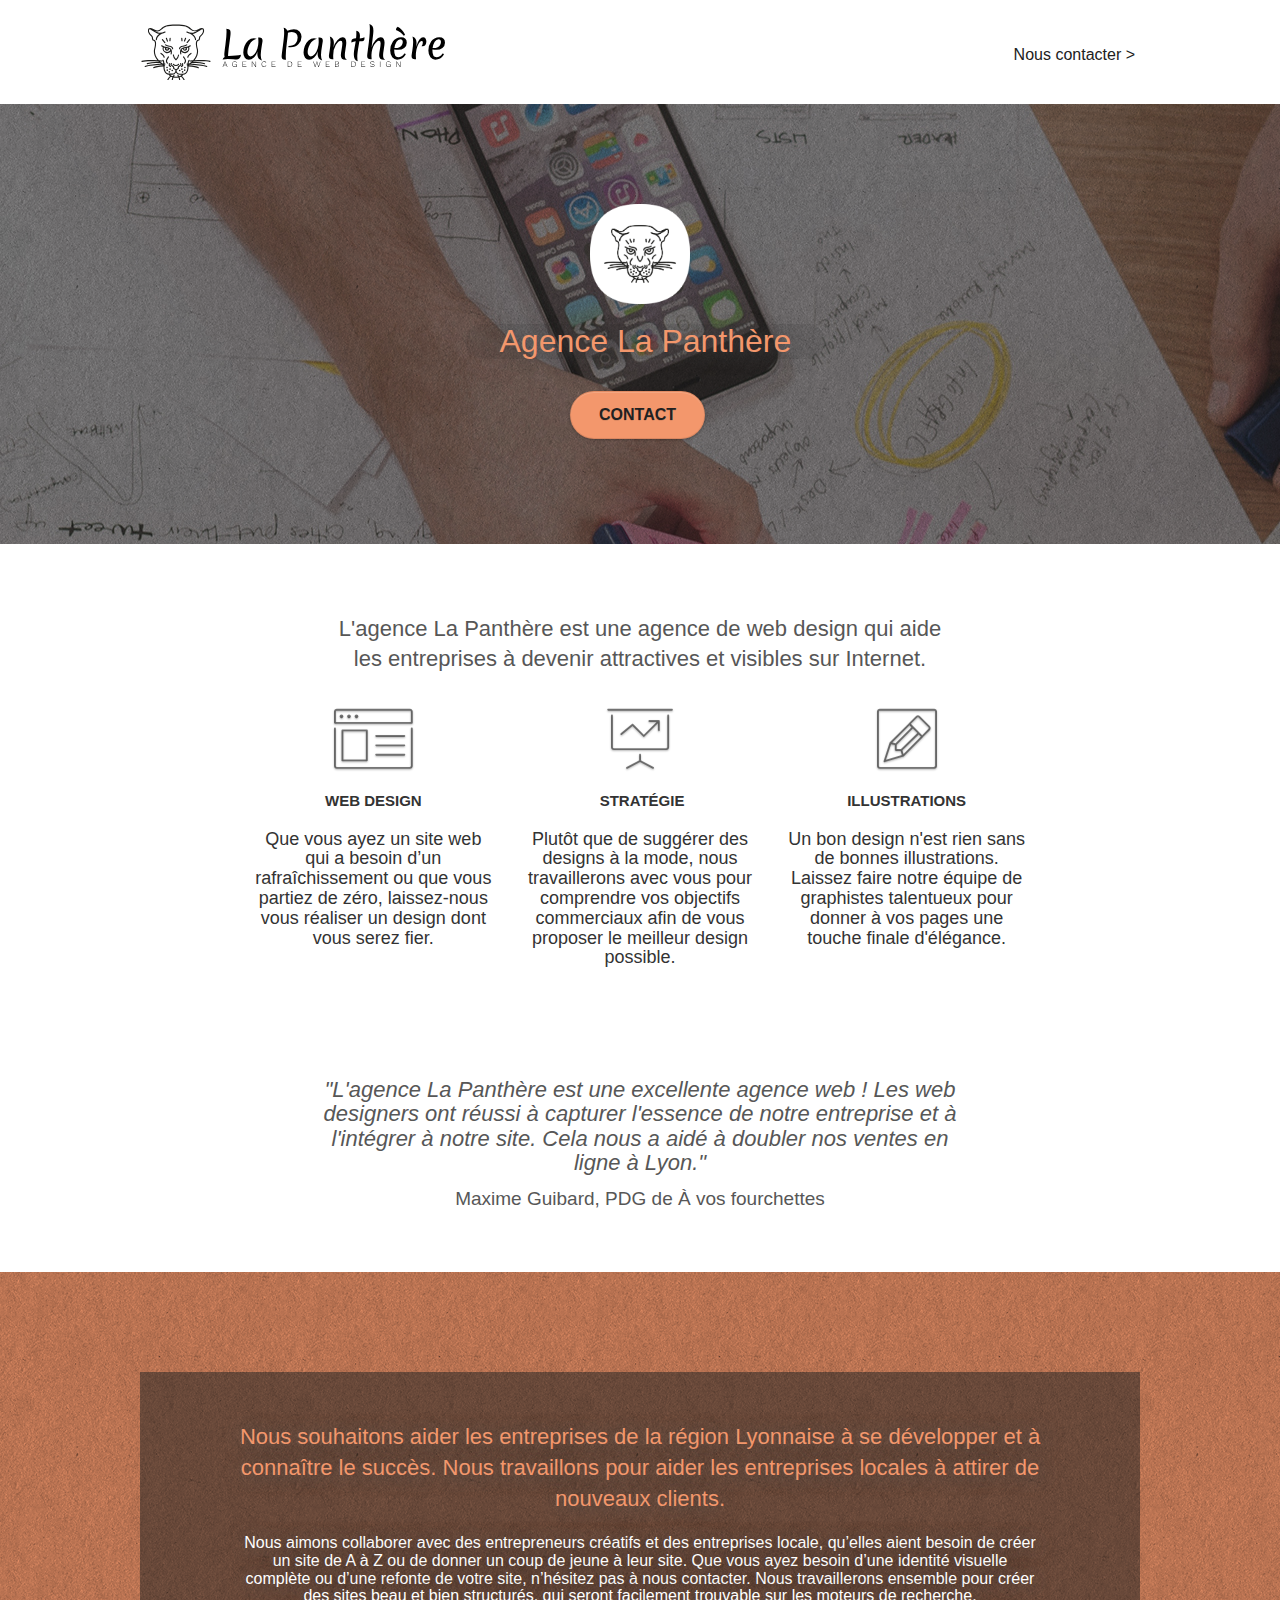
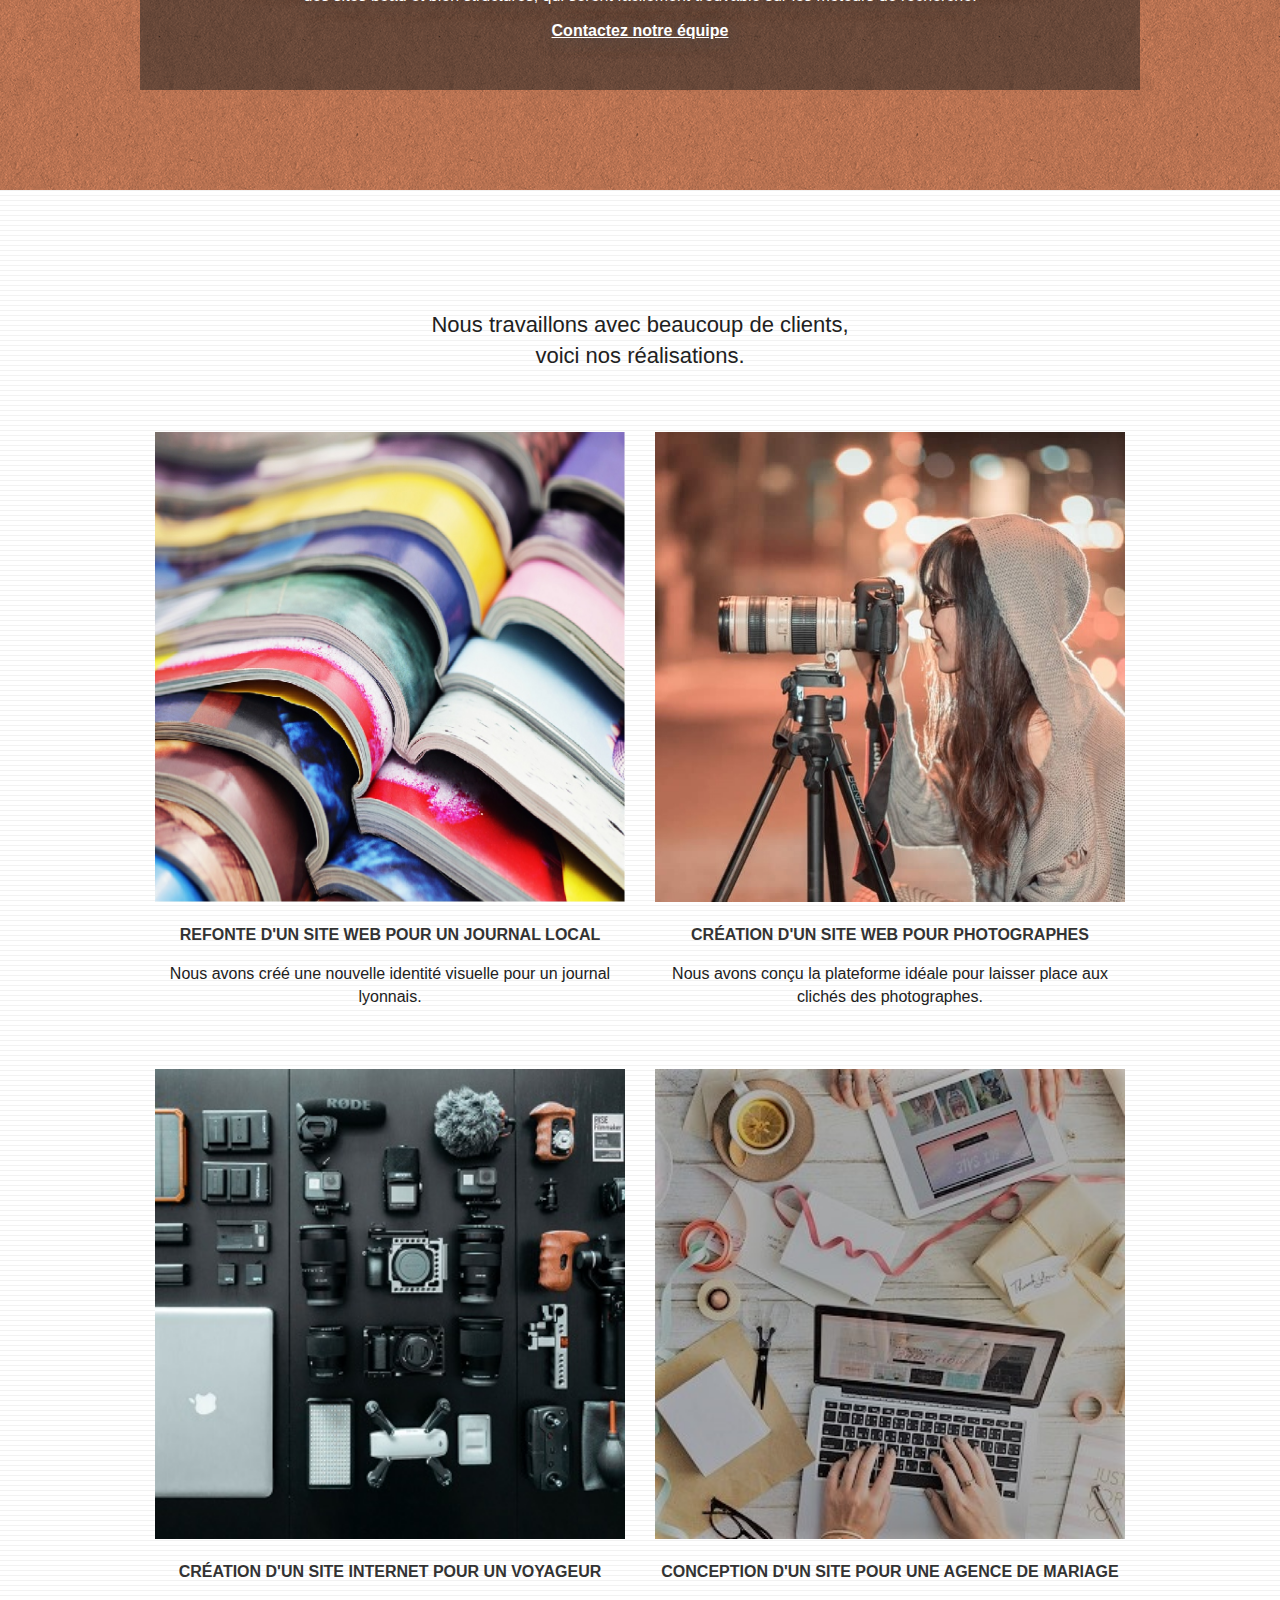
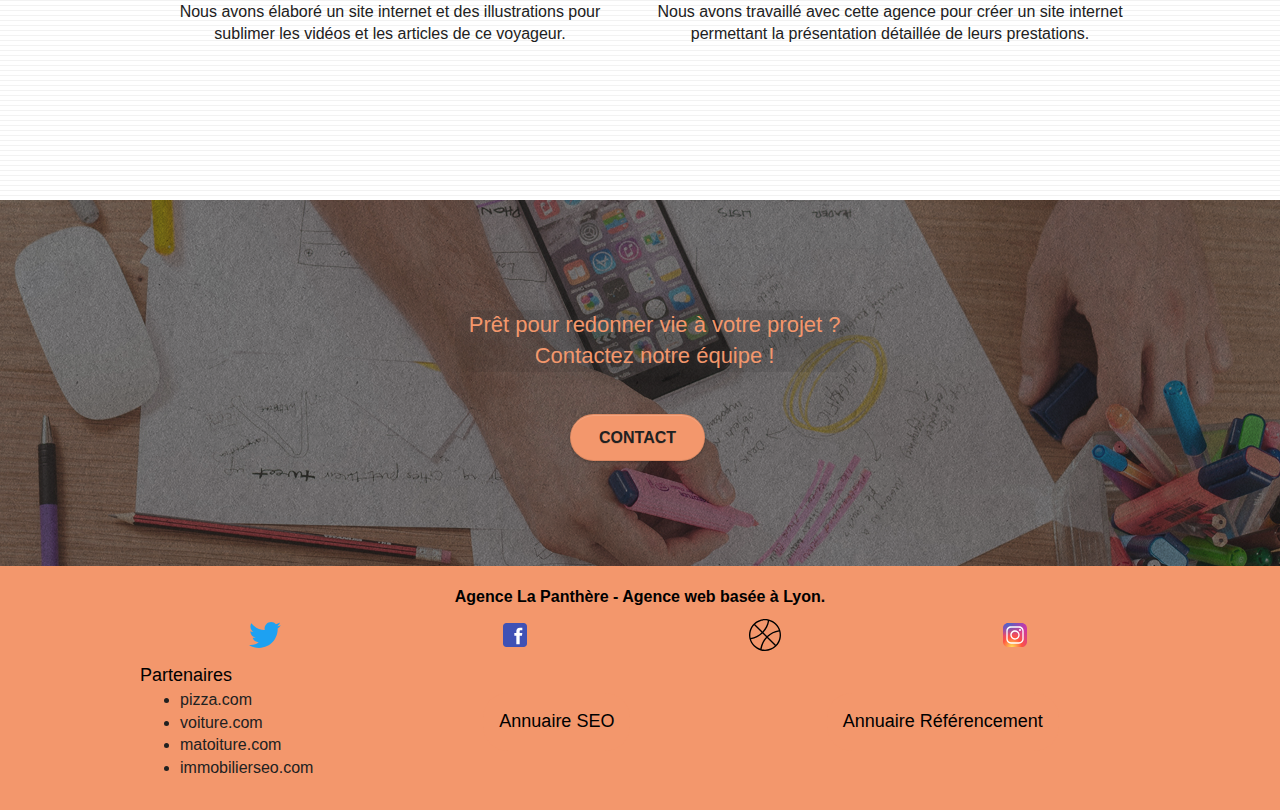
<file: index.html>
<!doctype html>
<html lang="fr">
<head>
    <meta charset="utf-8">
    <meta name="keywords" content="seo, google, site web, site internet, agence design paris, agence design, agence design,agence design,agence design,agence design,agence design,agence design,agence design,agence design">
    <meta name="description" content="">
    <meta name="viewport" content="width=device-width, initial-scale=1.0, viewport-fit=cover">
    <link rel="shortcut icon" type="image/png" href="favicon.jpg">
    
	<link rel="stylesheet" type="text/css" href="./css/bootstrap.css">
	<link rel="stylesheet" type="text/css" href="style.css">
	<link rel="stylesheet" type="text/css" href="./css/font-awesome.css">
	<link rel="stylesheet" type="text/css" href="./css/et-line.css">
	
    
	<script src="./js/jquery-2.1.0.js"></script>
	<script src="./js/bootstrap.js"></script>
	<script src="./js/blocs.js"></script>
	<script src="./js/jquery.touchSwipe.js" defer></script>
	<script src="./js/gmaps.js"></script>

	<meta property="og:title" content="La Panthère Agence Webdesign" />
	<meta property="og:type" content="website" />
	<meta property="og:image" content="img/agence-la-panthere-monochrome.svg" />
	<meta property="og:image:width" content="1280" />
	<meta property="og:image:height" content="640" />
	<meta property="og:description" content="L'agence La Panthère est une agence de web design qui aide les entreprises à devenir attractives et visibles sur Internet." />
	<meta property="og:url" content="https://alexlemoc.github.io/AgenceLaPanthere/" />

    <title>La Panthère Webdesign</title>

    
<!-- Analytics -->
 <!-- Global site tag (gtag.js) - Google Analytics
<script async src="https://www.googletagmanager.com/gtag/js?id=G-ZK054HJ1R7"></script>
<script>
  window.dataLayer = window.dataLayer || [];
  function gtag(){dataLayer.push(arguments);}
  gtag('js', new Date());

  gtag('config', 'G-ZK054HJ1R7');
</script>
Analytics END -->
    
</head>
<body>
<!-- Principal conteneur -->
<div class="page-container">
    
<!-- bloc-0 -->
<div class="bloc bgc-white l-bloc " id="bloc-0">
	<div class="container bloc-sm">

		<nav class="navbar row">
			<div class="navbar-header">
				<!--<div class="keywords" style="color:#cccccc;font-size:1px;">Agence web à paris, stratégie web, web design, illustrations, design de site web, site web, web, internet, site internet, site</div>-->
				<a class="navbar-brand" href="index.html"><img src="img/agence-la-panthere-monochrome.svg" alt="paris web design logo agence web meilleure agence" class="logo-size"/></a>
				<!--<div class="keywords" style="color:#cccccc;font-size:1px;">Agence web à paris, stratégie web, web design, illustrations, design de site web, site web, web, internet, site internet, site</div>-->
				<button id="nav-toggle" type="button" class="ui-navbar-toggle navbar-toggle" data-toggle="collapse" data-target=".navbar-1">
					<span class="sr-only">Navigation</span><span class="icon-bar"></span><span class="icon-bar"></span><span class="icon-bar"></span>
				</button>
			</div>
			<div class="collapse navbar-collapse navbar-1 special-dropdown-nav">
				<ul class="site-navigation nav navbar-nav">
					<li>
						<a href="page2.html">Nous contacter &gt;</a>
					</li>
				</ul>
			</div>
		</nav>
	</div>
</div>
<!-- bloc-0 END -->

<!-- bloc-1-presentation -->
<div class="bloc bgc-dark-slate-blue bg-banniere d-bloc bg-t-edge bloc-bg-texture texture-paper b-parallax" id="bloc-1-hero">
	<div class="container bloc-lg">
		<div class="row tight-width-whitespace">
			<div class="col-sm-12">
				<img src="img/logo.png" class="center-block image-resize-mode" width="100" alt="Agence La Panthère, agence web paris, création logo paris" />
				<h1 class="text-center hero-bloc-text tc-white titlePan">
					Agence La Panthère
				</h1>
				<div class="text-center">
					<a href="page2.html" class="btn btn-lg btn-clean btn-rd cta-hero btn-atomic-tangerine" id="cta-hero">Contact</a>
				</div>
			</div>
		</div>
	</div>
</div>
<!-- bloc-1-presentation END -->

<!-- bloc-2-services -->
<div class="bloc bgc-white l-bloc" id="bloc-2-services">
	<div class="container bloc-md">
		<div class="row">
			<div class="col-sm-12 text-center">
				<!--<img alt="agence web, agence web paris, web design paris, stratégie web" src="img/title.png" />-->
				<h2 class="description">L'agence La Panthère est une agence de web design qui aide <br>les entreprises à devenir attractives et visibles sur Internet.</h2>
			</div>
		</div>
		<div class="row voffset-lg med-width-whitespace">
			<div class="col-sm-4">
				<div class="text-center">
					<span class="et-icon-browser sm-shadow icon-dark-slate-blue icons icon-lg"></span>
				</div>
				<h3 class="mg-md text-center">
					Web design
				</h3>
				<h4 class="text-center ">
					Que vous ayez un site web qui a besoin d&rsquo;un rafraîchissement ou que vous partiez de zéro, laissez-nous vous réaliser un design dont vous serez fier.
				</h4>
			</div>
			<div class="col-sm-4">
				<div class="text-center">
					<span class="et-icon-presentation sm-shadow icon-dark-slate-blue icons icon-lg"></span>
				</div>
				<h3 class="mg-md text-center">
					&nbsp;Stratégie
				</h3>
				<h4 class="text-center ">
					Plutôt que de suggérer des designs à la mode, nous travaillerons avec vous pour comprendre vos objectifs commerciaux afin de vous proposer le meilleur design possible.<br>
				</h4>
			</div>
			<div class="col-sm-4">
				<div class="text-center">
					<span class="et-icon-edit sm-shadow icon-dark-slate-blue icons icon-lg"></span>
				</div>
				<h3 class="mg-md text-center">
					Illustrations
				</h3>
				<h4 class="text-center ">
					Un bon design n'est rien sans de bonnes illustrations. Laissez faire notre équipe de graphistes talentueux pour donner à vos pages une touche finale d'élégance.
				</h4>
			</div>
		</div>
		<div class="row voffset-lg voffset">
			<div class="col-xs-12 col-md-8 col-md-offset-2 text-center">
				<!--<img alt="agence web, agence web paris, web design paris, stratégie web" src="img/citation.png" />-->
				<h3 class="citation">"L'agence La Panthère est une excellente agence web ! Les web designers ont réussi à capturer l'essence de notre entreprise et à l'intégrer à notre site. Cela nous a aidé à doubler nos ventes en ligne à Lyon."</h3>
				<p class="source">Maxime Guibard, PDG de À vos fourchettes</p>
			</div>
		</div>
	</div>
</div>
<!-- bloc-2-services END -->

<!-- bloc-3-what-i-do -->
<div class="bloc tc-white bgc-atomic-tangerine bg-presentation d-bloc bloc-bg-texture texture-paper b-parallax" id="bloc-3-what-i-do">
	<div class="container bloc-lg">
		<div class="row tight-width-whitespace black-background">
			<div class="col-sm-12">
				<h2 class="mg-md text-center tc-white">
					Nous souhaitons aider les entreprises de la région Lyonnaise à se développer et à connaître le succès. Nous travaillons pour aider les entreprises locales à attirer de nouveaux clients.<br>
				</h2>
				<h3 class="text-center white whiteBox">
					Nous aimons collaborer avec des entrepreneurs créatifs et des entreprises locale, qu’elles aient besoin de créer un site de A à Z ou de donner un coup de jeune à leur site. Que vous ayez besoin d’une identité visuelle complète ou d’une refonte de votre site, n’hésitez pas à nous contacter. Nous travaillerons ensemble pour créer des sites beau et bien structurés, qui seront facilement trouvable sur les moteurs de recherche. <br><br><a class="ltc-white bold-link" href="page2.html">Contactez notre équipe</a><br>
				</h3>
			</div>
		</div>
	</div>
</div>
<!-- bloc-3-what-i-do END -->

<!-- bloc-4-portfolio -->
<div class="bloc bgc-white bg-lines-h2-bg bg-repeat l-bloc" id="bloc-4-portfolio">
	<div class="container bloc-lg">
		<div class="row">
			<div class="col-sm-12 text-center">
				<!--<img alt="agence web, agence web paris, web design paris, stratégie web" src="img/title2.png" />-->
				<h2>Nous travaillons avec beaucoup de clients, <br>voici nos réalisations.</h2>
			</div>
		</div>
		<div class="row tight-width-whitespace portfolio-row">
			<div class="col-sm-6">
				<a href="#" data-lightbox="img/1.jpg" data-gallery-id="gallery-1" data-caption="Refonte d'un site web pour un journal local" data-frame="snapshot-lb"><img src="img/1.jpg" alt="paris web design logo agence web meilleure agence et refonte site web journal" class="img-responsive portfolio-thumb" /></a>
				<h3 class="mg-md text-center img-titre">
					Refonte d'un site web pour un journal local
				</h3>
				<p class="text-center img-desc">
					Nous avons créé une nouvelle identité visuelle pour un journal lyonnais.
				</p>
			</div>
			<div class="col-sm-6">
				<a href="#" data-lightbox="img/2.jpg" data-gallery-id="gallery-1" data-caption="Création d'un site web pour photographes" data-frame="snapshot-lb"><img src="img/2.jpg" class="img-responsive portfolio-thumb" alt="paris web design logo agence web meilleure agence, Création d'un site web pour photographes" /></a>
				<h3 class="mg-md text-center img-titre">
					Création d'un site web pour photographes
				</h3>
				<p class="text-center img-desc">
					Nous avons conçu la plateforme idéale pour laisser place aux clichés des photographes.
				</p>
			</div>
		</div>
		<div class="row tight-width-whitespace portfolio-row">
			<div class="col-sm-6">
				<a href="#" data-lightbox="img/3.webp" data-gallery-id="gallery-1" data-caption="Création d'un site internet pour un voyageur" data-frame="snapshot-lb"><img src="img/3.webp" class="img-responsive portfolio-thumb folioPart2" alt="paris web design logo agence web meilleure agence, Création d'un site web pour voyageur"/></a>
				<h3 class="mg-md text-center img-titre">
					Création d'un site internet pour un voyageur
				</h3>
				<p class="text-center img-desc">
					Nous avons élaboré un site internet et des illustrations pour sublimer les vidéos et les articles de ce voyageur.
				</p>
			</div>
			<div class="col-sm-6">
				<a href="#" data-lightbox="img/4.webp" data-gallery-id="gallery-1" data-caption="Conception d'un site pour une agence de mariage" data-frame="snapshot-lb"><img src="img/4.webp" class="img-responsive portfolio-thumb folioPart2" alt="paris web design logo agence web meilleure agence, Création d'un site web pour agence de mariage" /></a>
				<h3 class="mg-md text-center img-titre">
					Conception d'un site pour une agence de mariage
				</h3>
				<p class="text-center img-desc">
					Nous avons travaillé avec cette agence pour créer un site internet permettant la présentation détaillée de leurs prestations.
				</p>
			</div>
		</div>
	</div>
</div>
<!-- bloc-4-portfolio END -->

<!-- bloc-5-cta -->
<div class="bloc bgc-dark-slate-blue bg-banniere d-bloc bloc-bg-texture texture-paper bloc5-1" id="bloc-5-cta">
	<div class="container bloc-lg">
		<div class="row bloc5-2">
			<h2 class="mg-md text-center tc-white titleProj">
				Prêt pour redonner vie à votre projet ?<br>Contactez notre équipe !
			</h2>
			<div class="col-sm-12 text-center bloc5-3">
				<a href="page2.html" class="btn btn-atomic-tangerine btn-clean btn-rd btn-lg cta-hero">Contact</a>
			</div>
		</div>
	</div>
</div>
<!-- bloc-5-cta END -->

<!-- Footer - bloc-8 -->
<div class="bloc bgc-atomic-tangerine d-bloc" id="bloc-8">
	<div class="container bloc-sm">
		<div class="row">
			<div class="col-sm-12">
				<p class="text-center white ppage-title">
					Agence La Panthère - Agence web basée à Lyon.<br>
				</p>
				<div class="icon-display">
					<div class="col-sm-3">
						<div class="text-center">
							<a class="social" title="Twitter" href="https://twitter.com/?lang=fr"><img class="socialLogo" src="img/Twitter_Bird.svg" alt="Twitter"></a>
						</div>
					</div>
					<div class="col-sm-3">
						<div class="text-center">
							<a class="social" title="Facebook" href="https://www.facebook.com"><img class="socialLogo" src="img/facebook.svg" alt="Facebook"></a>
						</div>
					</div>
					<div class="col-sm-3">
						<div class="text-center">
							<a class="social" title="dribbble" href="https://Dribbble.com"><img class="socialLogo" src="img/dribble.svg" alt="Dribbble"></a>
						</div>
					</div>
					<div class="col-sm-3">
						<div class="text-center">
							<a class="social" title="Instagram" href="https://www.instagram.com/?hl=fr"><img class="socialLogo" src="img/instagram.svg" alt="Instagram"></a>
						</div>
					</div>
				</div>
				<div class="row">
					<div class="col-sm-4 partenaires">
						<div class="partner">Partenaires
							<ul class="partnerLI">
								<li><a href="pizza.com">pizza.com</a></li>
								<li><a href="voiture.com">voiture.com</a></li>
								<li><a href="matoiture.com">matoiture.com</a></li>
								<li><a href="immobilierseo.com">immobilierseo.com</a></li>
							</ul>
						</div>		
					</div>
					<!--<div class="col-sm-4">
						Annuaires liste 1
						<ul>
							<li><a href="annuaireagence.com">annuaireagence.com</a></li>
							<li><a href="annuaireseo.com">annuaireseo.com</a></li>
							<li><a href="annuairemarketing.com">annuairemarketing.com</a></li>
							<li><a href="123seoture.com">123seo.com</a></li>
							<li><a href="123site.com">123site.com</a></li>
							<li><a href="annuairewordpress.com">annuairewordpress.com</a></li>
							<li><a href="listeagence.com">listeagence.com</a></li>
							<li><a href="meilleuresagencesparis.com">meilleuresagencesparis.com</a></li>
							<li><a href="listeseo.com">listeseo.com</a></li>
						</ul>
					</div>-->
					<div class="d-dwn col-sm-4">
						<button class="d-btn">Annuaire SEO</button>
						<div class="d-dwn-cnt">
							<a href="annuaireagence.com">annuaireagence.com</a>
							<a href="annuaireseo.com">annuaireseo.com</a>
							<a href="annuairemarketing.com">annuairemarketing.com</a>
							<a href="123seoture.com">123seo.com</a>
							<a href="123site.com">123site.com</a>
							<a href="annuairewordpress.com">annuairewordpress.com</a>
							<a href="listeagence.com">listeagence.com</a>
							<a href="meilleuresagencesparis.com">meilleuresagencesparis.com</a>
							<a href="listeseo.com">listeseo.com</a>
						</div>
					</div>
					<!--<div class="col-sm-4">
						Annuaires liste 2
						<ul>
							<li><a href="betterseo.com">betterseo.com</a></li>
							<li><a href="ameliorerseo.com">ameliorerseo.com</a></li>
							<li><a href="seojuicelien.com">seojuicelien.com</a></li>
							<li><a href="meilleursliens.com">meilleursliens.com</a></li>
							<li><a href="liensagogo.com">liensagogo.com</a></li>
							<li><a href="backlink.com">backlink.com</a></li>
							<li><a href="linkjuiceannuaire.com">linkjuiceannuaire.com</a></li>
							<li><a href="remontersurgoogle.com">remontersurgoogle.com</a></li>
							<li><a href="vraiseofiable.com">vraiseofiable.com</a></li>
						</ul>
					</div>-->
					<div class="d-dwn col-sm-4">
						<button class="d-btn">Annuaire Référencement</button>
						<div class="d-dwn-cnt">
							<a href="betterseo.com">betterseo.com</a>
							<a href="ameliorerseo.com">ameliorerseo.com</a>
							<a href="seojuicelien.com">seojuicelien.com</a>
							<a href="meilleursliens.com">meilleursliens.com</a>
							<a href="liensagogo.com">liensagogo.com</a>
							<a href="backlink.com">backlink.com</a>
							<a href="linkjuiceannuaire.com">linkjuiceannuaire.com</a>
							<a href="remontersurgoogle.com">remontersurgoogle.com</a>
							<a href="vraiseofiable.com">vraiseofiable.com</a>
						</div>
					</div>
				</div>
			</div>
		</div>
	</div>
</div>
<!-- Footer - bloc-8 END -->

</div>
<!-- Principal conteneur END -->
    

</body>
</html>
</file>
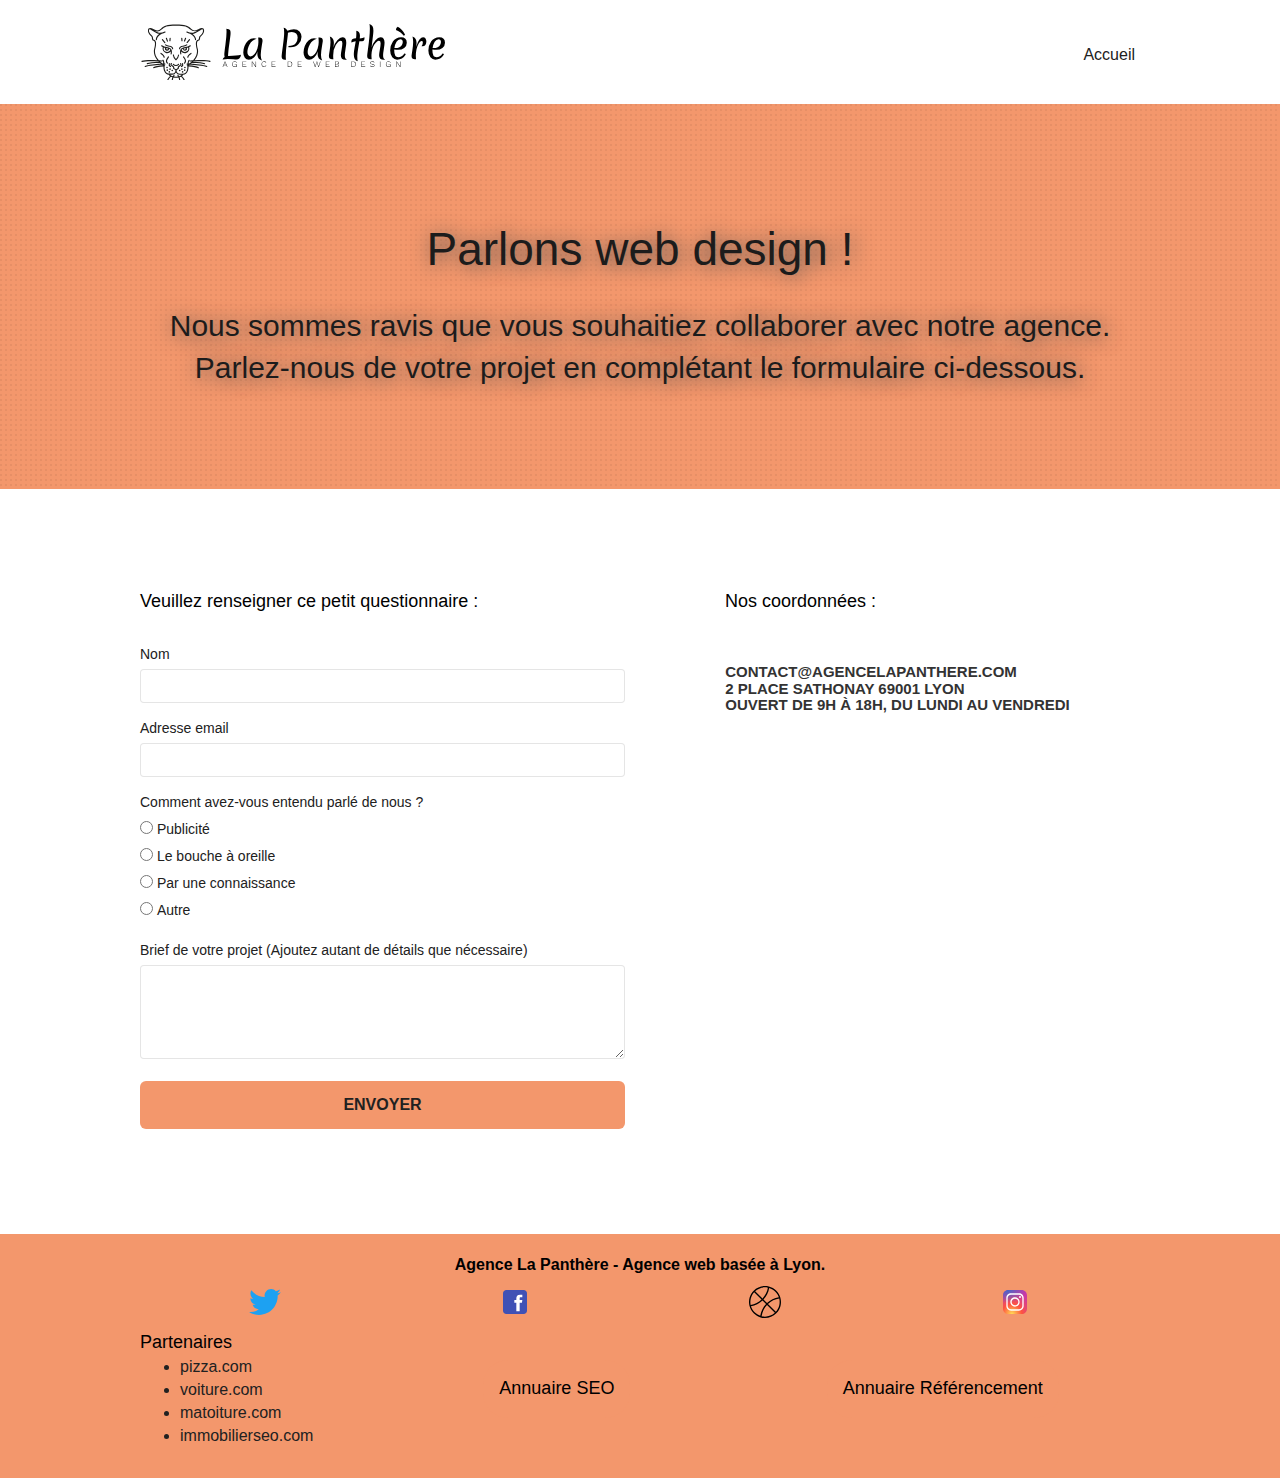
<file: page2.html>
<!doctype html>
<html lang="fr">
<head>
    <meta charset="utf-8">
    <meta name="keywords" content="">
    <meta name="description" content="">
    <meta name="viewport" content="width=device-width, initial-scale=1.0, viewport-fit=cover">
    <link rel="shortcut icon" type="image/png" href="favicon.jpg">
    
	<link rel="stylesheet" type="text/css" href="./css/bootstrap.css">
	<link rel="stylesheet" type="text/css" href="style.css">
	<link rel="stylesheet" type="text/css" href="./css/font-awesome.css">
	<link rel="stylesheet" type="text/css" href="./css/et-line.css">
	
    
	<script src="./js/jquery-2.1.0.js"></script>
	<script src="./js/bootstrap.js"></script>
	<script src="./js/blocs.js"></script>
	<script src="./js/jqBootstrapValidation.js"></script>
	<script src="./js/formHandler.js"></script>
    <title>La Panthère Contact</title>

    
<!-- Analytics -->
 <!-- Global site tag (gtag.js) - Google Analytics
<script async src="https://www.googletagmanager.com/gtag/js?id=G-ZK054HJ1R7"></script>
<script>
  window.dataLayer = window.dataLayer || [];
  function gtag(){dataLayer.push(arguments);}
  gtag('js', new Date());

  gtag('config', 'G-ZK054HJ1R7');
</script>
Analytics END -->
    
</head>
<body>
<!-- Principal conteneur -->
<div class="page-container">
    
<!-- bloc-0 -->
<div class="bloc bgc-white l-bloc " id="bloc-0">
	<div class="container bloc-sm">
		<nav class="navbar row">
			<div class="navbar-header">
				<a class="navbar-brand" href="index.html"><img src="img/agence-la-panthere-monochrome.svg" alt="atlanta web design logo" class="logo-size" /></a>
				<button id="nav-toggle" type="button" class="ui-navbar-toggle navbar-toggle" data-toggle="collapse" data-target=".navbar-1">
					<span class="sr-only">Navigation</span><span class="icon-bar"></span><span class="icon-bar"></span><span class="icon-bar"></span>
				</button>
			</div>
			<div class="collapse navbar-collapse navbar-1 special-dropdown-nav">
				<ul class="site-navigation nav navbar-nav">
					<li>
						<a href="index.html">Accueil</a>
					</li>
					<li>
					</li>
					<li>
					</li>
				</ul>
			</div>
		</nav>
	</div>
</div>
<!-- bloc-0 END -->

<!-- bloc-6 -->
<div class="bloc bg-dots-bg bg-repeat bgc-atomic-tangerine d-bloc bloc-bg-texture texture-paper" id="bloc-6">
	<div class="container bloc-lg">
		<div class="row">
			<div class="col-sm-12">
				<h1 class="text-center hero-bloc-text tc-white P2H1">
					Parlons web design !
				</h1>
				<h2 class="text-center mg-lg tc-white tight-width-whitespace P2H2">
					Nous sommes ravis que vous souhaitiez collaborer avec notre agence.<br>
					Parlez-nous de votre projet en complétant le formulaire ci-dessous.
				</h2>
			</div>
		</div>
	</div>
</div>
<!-- bloc-6 END -->

<!-- bloc-7 -->
<div class="bloc bgc-white l-bloc" id="bloc-7">
	<div class="container bloc-lg">
		<div class="row">
			<div class="col-sm-6">
				<fieldset>
					<legend class="formTitle">
						Veuillez renseigner ce petit questionnaire : 
					</legend>
				<form id="form_1" novalidate>
					<div class="form-group">
						<label for="name">
							Nom
						</label>
						<input id="name" class="form-control" required />
					</div>
					<div class="form-group">
						<label for="email">
							Adresse email
						</label>
						<input id="email" class="form-control" type="email" required />
					</div>
					<div class="form-group">
						<label>
							Comment avez-vous entendu parlé de nous ?
						</label>
						<div class="radio-box">
							<div class="labelInline">
							<input type="radio" name="known-how" id="pub" value="Publicité" onclick="hide()">
							<label for="pub"> Publicité</label>
							</div>
							<div class="labelInline">
							<input type="radio" name="known-how" id="BaO" value="Bouche-oreille" onclick="hide()">
							<label for="BaO"> Le bouche à oreille</label>
							</div>
							<div class="labelInline">
							<input type="radio" name="known-how" id="cnsnc" value="Connaissance" onclick="hide()">
							<label for="cnsnc"> Par une connaissance</label>
							</div>
							<div class="labelInline">
							<input class="radio-otherON" type="radio" id="other" name="known-how" value="Autre" onclick="show()">
							<label for="other"> Autre</label>
							</div>
							<input class="form-control hiding" type="text" required id="input_504" value="Précisez..."/>
							<label for="input_504" class="cach">label</label>
						</div>
					</div>
					<div class="form-group">
						<label for="message">
							Brief de votre projet (Ajoutez autant de détails que nécessaire)<br>
						</label><textarea id="message" class="form-control" rows="4" cols="50" required></textarea>
					</div> 
					<button class="bloc-button btn btn-lg btn-block cta-hero btn-atomic-tangerine" type="submit">
						Envoyer
					</button>
				</form>
				</fieldset>
			</div>
			<div class="col-sm-6">
				<div class="adressTitle">
					Nos coordonnées : 
				</div>
				<h3 class="adresse">
					contact@agencelapanthere.com<br>2 place Sathonay 69001 Lyon<br>Ouvert de 9h à 18h, du lundi au vendredi<br>
				</h3>
				<iframe id="GoogleMap" title="Coordonnées" width="300" height="200"
				src="https://www.google.com/maps/embed?pb=!1m18!1m12!1m3!1d1391.5428289716451!2d4.829378729014079!3d45.76947356302981!2m3!1f0!2f0!3f0!3m2!1i1024!2i768!4f13.1!3m3!1m2!1s0x47f4eb020f3664e9%3A0x13e3d71752922c1f!2s2%20Pl.%20Sathonay%2C%2069001%20Lyon!5e0!3m2!1sfr!2sfr!4v1647952077800!5m2!1sfr!2sfr" allowfullscreen="" loading="lazy">

				</iframe>
			</div>
		</div>
	</div>
</div>
<!-- bloc-7 END -->

<!-- ScrollToTop Button -->
<a class="bloc-button btn btn-d scrollToTop" onclick="scrollToTarget('1')"><span class="fa fa-chevron-up"></span></a>
<!-- ScrollToTop Button END-->


<!-- Footer - bloc-8 -->
<div class="bloc bgc-atomic-tangerine d-bloc" id="bloc-8">
	<div class="container bloc-sm">
		<div class="row">
			<div class="col-sm-12">
				<p class="text-center white ppage-title">
					Agence La Panthère - Agence web basée à Lyon.<br>
				</p>
				<div class="icon-display">
					<div class="col-sm-3">
						<div class="text-center">
							<a class="social" title="Twitter" href="https://twitter.com/?lang=fr"><img class="socialLogo" src="img/Twitter_Bird.svg" alt="Twitter"></a>
						</div>
					</div>
					<div class="col-sm-3">
						<div class="text-center">
							<a class="social" title="Facebook" href="https://www.facebook.com"><img class="socialLogo" src="img/facebook.svg" alt="Facebook"></a>
						</div>
					</div>
					<div class="col-sm-3">
						<div class="text-center">
							<a class="social" title="dribbble" href="https://Dribbble.com"><img class="socialLogo" src="img/dribble.svg" alt="Dribbble"></a>
						</div>
					</div>
					<div class="col-sm-3">
						<div class="text-center">
							<a class="social" title="Instagram" href="https://www.instagram.com/?hl=fr"><img class="socialLogo" src="img/instagram.svg" alt="Instagram"></a>
						</div>
					</div>
				</div>
				<div class="row">
					<div class="col-sm-4 partenaires">
						<div class="partner">Partenaires
							<ul class="partnerLI">
								<li><a href="pizza.com">pizza.com</a></li>
								<li><a href="voiture.com">voiture.com</a></li>
								<li><a href="matoiture.com">matoiture.com</a></li>
								<li><a href="immobilierseo.com">immobilierseo.com</a></li>
							</ul>
						</div>		
					</div>
					<div class="d-dwn col-sm-4">
						<button class="d-btn">Annuaire SEO</button>
						<div class="d-dwn-cnt">
							<a href="annuaireagence.com">annuaireagence.com</a>
							<a href="annuaireseo.com">annuaireseo.com</a>
							<a href="annuairemarketing.com">annuairemarketing.com</a>
							<a href="123seoture.com">123seo.com</a>
							<a href="123site.com">123site.com</a>
							<a href="annuairewordpress.com">annuairewordpress.com</a>
							<a href="listeagence.com">listeagence.com</a>
							<a href="meilleuresagencesparis.com">meilleuresagencesparis.com</a>
							<a href="listeseo.com">listeseo.com</a>
						</div>
					</div>
					<div class="d-dwn col-sm-4">
						<button class="d-btn">Annuaire Référencement</button>
						<div class="d-dwn-cnt">
							<a href="betterseo.com">betterseo.com</a>
							<a href="ameliorerseo.com">ameliorerseo.com</a>
							<a href="seojuicelien.com">seojuicelien.com</a>
							<a href="meilleursliens.com">meilleursliens.com</a>
							<a href="liensagogo.com">liensagogo.com</a>
							<a href="backlink.com">backlink.com</a>
							<a href="linkjuiceannuaire.com">linkjuiceannuaire.com</a>
							<a href="remontersurgoogle.com">remontersurgoogle.com</a>
							<a href="vraiseofiable.com">vraiseofiable.com</a>
						</div>
					</div>
				</div>
			</div>
		</div>
	</div>
</div>
<!-- Footer - bloc-8 END -->

</div>
<!-- Principal conteneur END -->
    

</body>
</html>
</file>
<file: style.css>
body {
    margin: 0;
    padding: 0;
    background: #FFF;
    overflow-x: hidden;
    -webkit-font-smoothing: antialiased;
    -moz-osx-font-smoothing: grayscale;
}

a,
button {
    transition: all .3s ease-in-out;
    outline: none!important;
}

a:hover {
    text-decoration: none;
    cursor: pointer;
}

/*#page-loading-blocs-notifaction {
    position: fixed;
    top: 0;
    bottom: 0;
    width: 100%;
    z-index: 4;
    background: #FFFFFF url("img/pageload-spinner.gif") no-repeat center center;
}*/

.bloc {
    width: 100%;
    clear: both;
    background: 50% 50% no-repeat;
    padding: 0 50px;
    -webkit-background-size: cover;
    -moz-background-size: cover;
    -o-background-size: cover;
    background-size: cover;
    position: relative;
}

.bloc .container {
    padding-left: 0;
    padding-right: 0;
}

.bloc-lg {
    padding: 100px 50px;
}

.bloc-md {
    padding: 50px;
}

.bloc-sm {
    padding: 20px 50px;
}

.bg-center,
.bg-l-edge,
.bg-r-edge,
.bg-t-edge,
.bg-b-edge,
.bg-tl-edge,
.bg-bl-edge,
.bg-tr-edge,
.bg-br-edge,
.bg-repeat {
    -webkit-background-size: auto!important;
    -moz-background-size: auto!important;
    -o-background-size: auto!important;
    background-size: auto!important;
}

.bg-repeat {
    background: repeat;
}

.bg-t-edge {
    background: top no-repeat;
}

.bloc-bg-texture::before {
    content: "";
    background-size: 2px 2px;
    position: absolute;
    top: 0;
    bottom: 0;
    left: 0;
    right: 0;
}

.texture-paper::before {
    background: url("img/texture-paper.png");
    background-size: 280px 280px;
    z-index: -1;
}

.b-parallax {
    background-attachment: fixed;
}

.d-bloc {
    color: rgba(255, 255, 255, .7);
}

.d-bloc button:hover {
    color: rgba(255, 255, 255, .9);
}

#bloc-3-what-i-do::before{
    z-index: 0;
}

.d-bloc .icon-round,
.d-bloc .icon-square,
.d-bloc .icon-rounded,
.d-bloc .icon-semi-rounded-a,
.d-bloc .icon-semi-rounded-b {
    border-color: rgba(255, 255, 255, .9);
}

.bloc5-1{
    z-index: 0;
}

.bloc5-2{
    z-index: 2;
}

.bloc5-3{
    z-index: 2;
}

.d-bloc .divider-h span {
    border-color: rgba(255, 255, 255, .2);
}

.d-bloc .a-btn,
.d-bloc .navbar a,
.d-bloc .navbar-brand,
.d-bloc a .icon-sm,
.d-bloc a .icon-md,
.d-bloc a .icon-lg,
.d-bloc a .icon-xl,
.d-bloc h1 a,
.d-bloc h2 a,
.d-bloc h3 a,
.d-bloc h4 a,
.d-bloc h5 a,
.d-bloc h6 a,
.d-bloc p a {
    color: rgba(255, 255, 255, .6);
}

.d-bloc .a-btn:hover,
.d-bloc .navbar a:hover,
.d-bloc .navbar-brand:hover,
.d-bloc a:hover .icon-sm,
.d-bloc a:hover .icon-md,
.d-bloc a:hover .icon-lg,
.d-bloc a:hover .icon-xl,
.d-bloc h1 a:hover,
.d-bloc h2 a:hover,
.d-bloc h3 a:hover,
.d-bloc h4 a:hover,
.d-bloc h5 a:hover,
.d-bloc h6 a:hover,
.d-bloc p a:hover {
    color: rgba(255, 255, 255, 1);
}

.d-bloc .navbar-toggle .icon-bar {
    background: rgba(255, 255, 255, 1);
}

.d-bloc .btn-wire,
.d-bloc .btn-wire:hover {
    color: rgba(255, 255, 255, 1);
    border-color: rgba(255, 255, 255, 1);
}

.d-bloc .panel {
    color: rgba(0, 0, 0, .5);
}

.d-bloc .panel button:hover {
    color: rgba(0, 0, 0, .7);
}

.d-bloc .panel icon {
    border-color: rgba(0, 0, 0, .7);
}

.d-bloc .panel .divider-h span {
    border-color: rgba(0, 0, 0, .1);
}

.d-bloc .panel .a-btn {
    color: rgba(0, 0, 0, .6);
}

.d-bloc .panel .a-btn:hover {
    color: rgba(0, 0, 0, 1);
}

.d-bloc .panel .btn-wire,
.d-bloc .panel .btn-wire:hover {
    color: rgba(0, 0, 0, .7);
    border-color: rgba(0, 0, 0, .3);
}

.d-bloc .panel,
.l-bloc {
    color: rgba(0, 0, 0, .5);
}

.d-bloc .panel button:hover,
.l-bloc button:hover {
    color: rgba(0, 0, 0, .7);
}

.l-bloc .icon-round,
.l-bloc .icon-square,
.l-bloc .icon-rounded,
.l-bloc .icon-semi-rounded-a,
.l-bloc .icon-semi-rounded-b {
    border-color: rgba(0, 0, 0, .7);
}

.d-bloc .panel .divider-h span,
.l-bloc .divider-h span {
    border-color: rgba(0, 0, 0, .1);
}

.d-bloc .panel .a-btn,
.l-bloc .a-btn,
.l-bloc .navbar a,
.l-bloc .navbar-brand,
.l-bloc a .icon-sm,
.l-bloc a .icon-md,
.l-bloc a .icon-lg,
.l-bloc a .icon-xl,
.l-bloc h1 a,
.l-bloc h2 a,
.l-bloc h3 a,
.l-bloc h4 a,
.l-bloc h5 a,
.l-bloc h6 a,
.l-bloc p a {
    color: rgba(0, 0, 0, .6);
}

.d-bloc .panel .a-btn:hover,
.l-bloc .a-btn:hover,
.l-bloc .navbar a:hover,
.l-bloc .navbar-brand:hover,
.l-bloc a:hover .icon-sm,
.l-bloc a:hover .icon-md,
.l-bloc a:hover .icon-lg,
.l-bloc a:hover .icon-xl,
.l-bloc h1 a:hover,
.l-bloc h2 a:hover,
.l-bloc h3 a:hover,
.l-bloc h4 a:hover,
.l-bloc h5 a:hover,
.l-bloc h6 a:hover,
.l-bloc p a:hover {
    color: rgba(0, 0, 0, 1);
}

.l-bloc .navbar-toggle .icon-bar {
    color: rgba(0, 0, 0, .6);
}

.bgc-atomic-tangerine h2{
    z-index: 4;
}

.d-bloc .panel .btn-wire,
.d-bloc .panel .btn-wire:hover,
.l-bloc .btn-wire,
.l-bloc .btn-wire:hover {
    color: rgba(0, 0, 0, .7);
    border-color: rgba(0, 0, 0, .3);
}

.voffset {
    margin-top: 30px;
}

.voffset-lg {
    margin-top: 80px;
}

.row-no-gutters {
    margin-right: 0;
    margin-left: 0;
}

.row.row-no-gutters > [class^="col-"],
.row.row-no-gutters > [class*=" col-"] {
    padding-right: 0;
    padding-left: 0;
}

#bloc-1-hero h1 {
    font-size: 32px;
}

.navbar {
    margin-bottom: 0;
    z-index: 1;
}

.navbar-brand {
    height: auto;
    padding: 3px 15px;
    font-size: 25px;
    font-weight: normal;
    font-weight: 600;
    line-height: 44px;
}

.navbar-brand img {
    max-height: 200px;
    margin: 0 5px 0 0;
    display: inline;
}

.navbar-brand img[src$=svg] {
    min-width: 100px;
}

.nav-center .navbar-brand img {
    margin: 0;
}

.navbar .nav {
    padding-top: 2px;
    margin-right: -16px;
    float: right;
    z-index: 1;
}

.nav > li {
    float: left;
    margin-top: 4px;
    font-size: 16px;
}

.navbar-nav .open .dropdown-menu > li > a {
    text-align: inherit;
}

.nav > li a:hover,
.nav > li a:focus {
    background: transparent;
}

.navbar-toggle {
    margin: 10px 10px 0 0;
    border: 0px;
}

.navbar-toggle:hover {
    background: transparent!important;
}

.navbar-toggle .icon-bar {
    background-color: rgba(0, 0, 0, .5);
    width: 26px;
}

.nav-invert .navbar .nav {
    float: left;
}

.nav-invert .navbar-header,
.nav-invert .navbar-brand {
    float: right;
    position: relative;
    z-index: 2;
}

@media (min-width: 768px) {
    .site-navigation {
        position: absolute;
        top: 50%;
        right: 20px;
        transform: translate(0, -50%);
        -webkit-transform: translateY(-50%);
    }
    .nav > li .dropdown-menu a,
    .nav > li .dropdown-menu a:hover {
        color: #484848;
    }
    .nav-invert .site-navigation {
        left: 0;
        right: 0;
    }
    .nav-center {
        text-align: center;
    }
    .nav-center .navbar-header {
        width: 100%;
    }
    .nav-center .navbar-header,
    .nav-center .navbar-brand,
    .nav-center .nav > li {
        float: none;
        display: inline-block;
    }
    .nav-center .site-navigation {
        position: relative;
        width: 100%;
        right: 0;
        margin-right: 0px;
        margin-top: 20px;
    }
    .nav-center.mini-nav .navbar-toggle {
        float: none;
        margin: 10px auto 0;
    }
}

.nav > li > .dropdown a {
    background: none!important;
    display: block;
    padding: 14px 15px;
}

nav .caret {
    margin: 0 5px;
}

.dropdown-menu .dropdown-menu {
    top: -8px;
    left: 100%;
}

.dropdown-menu .dropmenu-flow-right {
    top: 100%;
    left: 0;
    margin-left: -1px;
    border-top-left-radius: 0;
    border-top-right-radius: 0;
}

.dropdown-menu .dropdown span {
    border: 4px solid black;
    border-top-color: transparent;
    border-right-color: transparent;
    border-bottom-color: transparent;
    margin: 6px -5px 0 0!important;
    float: right;
}

.mg-md {
    margin-top: 10px;
    margin-bottom: 20px;
}

.mg-lg {
    margin-top: 10px;
    margin-bottom: 40px;
}

.btn {
    margin: 0 5px 5px 0;
}

.btn.pull-right {
    margin: 0 0 5px 5px;
}

.btn-d,
.btn-d:hover,
.btn-d:focus {
    color: #FFF;
    background: rgba(0, 0, 0, .3);
}

button {
    outline: none!important;
}

.btn-rd {
    border-radius: 40px;
}

.btn-clean {
    border: 1px solid rgba(0, 0, 0, .08);
    border-bottom-color: rgba(0, 0, 0, .1);
    text-shadow: 0 1px 0 rgba(0, 0, 1, .1);
    box-shadow: 0 1px 3px rgba(0, 0, 1, .25), inset 0 1px 0 0 rgba(255, 255, 255, .15);
}

.icon-md {
    font-size: 30px!important;
}

.icon-lg {
    font-size: 60px!important;
}

.sm-shadow {
    text-shadow: 0 1px 2px rgba(0, 0, 0, .3);
}

.panel-sq,
.panel-sq .panel-heading,
.panel-sq .panel-footer {
    border-radius: 0;
}

.panel-rd {
    border-radius: 30px;
}

.panel-rd .panel-heading {
    border-radius: 29px 29px 0 0;
}

.panel-rd .panel-footer {
    border-radius: 0 0 29px 29px;
}

.form-control {
    border-color: rgba(0, 0, 0, .1);
    box-shadow: none;
}

.scrollToTop {
    width: 40px;
    height: 40px;
    position: fixed;
    bottom: 20px;
    right: 20px;
    opacity: 0;
    z-index: 500;
    transition: all .3s ease-in-out;
}

.scrollToTop span {
    margin-top: 6px;
}

.showScrollTop {
    font-size: 14px;
    opacity: 1;
}

a[data-lightbox] {
    position: relative;
    display: block;
    text-align: center;
}

a[data-lightbox]:hover::before {
    content: "+";
    font-family: "HelveticaNeue-Light", "Helvetica Neue Light", "Helvetica Neue", Helvetica, Arial;
    font-size: 32px;
    width: 50px;
    height: 50px;
    margin-left: -25px;
    border-radius: 50%;
    background: rgba(0, 0, 0, .6);
    color: #FFF;
    font-weight: 100;
    z-index: 1;
    position: absolute;
    top: 50%;
    transform: translateY(-50%);
    -webkit-transform: translateY(-50%);
    padding-top: 3px;
}

a[data-lightbox]:hover img {
    opacity: 0.6;
    -webkit-animation-fill-mode: none;
    animation-fill-mode: none;
}

#lightbox-modal {
    display: flex;
    align-items: center;
}

#lightbox-modal .modal-dialog {
    width: 90%;
    max-width: 900px;
    margin: 0 auto 0;
}

#lightbox-modal .modal-dialog img {
    max-height: 90vh;
    margin: 0 auto;
}

.lightbox-caption {
    padding: 20px;
    color: #FFF;
    background: rgba(0, 0, 0, .5);
    position: absolute;
    left: 15px;
    right: 15px;
    bottom: 5px;
}

.close-lightbox {
    color: #FFF;
    font-size: 30px;
    position: absolute;
    top: 20px;
    right: 20px;
    z-index: 20;
    background: rgba(0, 0, 0, .5);
    border: none;
    line-height: 30px;
    padding: 0 9px 5px;
    opacity: 0.3;
}

.close-lightbox:hover,
.next-lightbox:hover,
.prev-lightbox:hover {
    opacity: 1.0;
    color: #FFF;
}

.next-lightbox,
.prev-lightbox {
    font-size: 20px;
    color: rgba(255, 255, 255, .9)!important;
    background: rgba(0, 0, 0, .5);
    transition: all .2s ease-in-out;
    position: absolute;
    top: 45%;
    z-index: 1;
    opacity: 0.4;
}

.next-lightbox {
    padding: 6px 8px 1px 13px;
    right: 25px;
}

.prev-lightbox {
    padding: 6px 13px 1px 10px;
    left: 25px;
}

.snapshot-lb .modal-body {
    padding-bottom: 45px;
}

.snapshot-lb .lightbox-caption {
    padding: 0;
    color: rgba(0, 0, 0, .5);
    background: none;
}

.source {
    color : #575757!important;
    font-size: 19px;
    font-weight: 100!important;
}

.citation {
    color: #575757!important;
    font-style: italic;
    font-weight: 100;
    font-size: 22px;
    text-transform: none;
}

h1,
h2,
h3,
h4,
h5,
h6,
p,
label,
.btn,
a {
    font-family: "helvetica";
    font-weight: 400;
    color: #212121!important;
}

.container {
    max-width: 1000px;
}

.hero-bloc-text {
    font-size: 38px;
}

.hero-bloc-text-sub {
    font-size: 36px;
}

.statement-bloc-text {
    line-height: 26px;
    font-style: italic;
    font-size: 20px;
    text-align: center;
    font-weight: lighter;
    max-width: 520px;
    margin: auto auto auto auto;
}

p {
    font-size: 11px;
}

.tight-width-whitespace {
    max-width: 600px;
    margin: auto auto auto auto;
}

.h1 {
    font-size: 20px;
    font-family: "Open Sans";
}

.cta-hero {
    margin-top: 22px;
    color: #FFFFFF!important;
    text-transform: uppercase;
    padding: 12px 28px 12px 28px;
    font-size: 16px;
    font-weight: 700;
}

.social {
    max-width: 400px;
    margin: auto auto auto auto;
}

h2 {
    font-size: 22px;
    line-height: 1.4em;
}

h3 {
    font-size: 15px;
    text-transform: uppercase;
    font-weight: 700;
    color: #333333!important;
}

.med-width-whitespace {
    max-width: 800px;
    margin: auto auto auto auto;
    box-shadow: 0px 0px 0px #000000;
}

h1 {
    color: #333333!important;
}

h4 {
    color: #333333!important;
}

.icons {
    margin-bottom: 14px;
    margin-top: 24px;
}

.white {
    color: #FFFFFF!important;
}

.portfolio-thumb {
    margin-bottom: 24px;
}

.portfolio-row {
    margin-bottom: 44px;
    margin-top: 50px;
}

.avatar {
    box-shadow: 2px 2px 2px rgb(0, 0, 0);
}

.black-background {
    background-color: #3333338c;
    padding: 40px 40px 40px 40px;
}

.bold-link {
    font-weight: 900;
    text-decoration: underline!important;
}

.bgc-white {
    background-color: #FFFFFF;
}

/*.bgc-dark-slate-blue {
    background-color: #364577;
}*/

.bgc-atomic-tangerine {
    background-color: #F3976C;
}

.tc-white {
    color: #f3976c!important;
    text-shadow: 2px 2px 20px #515151;
}

.description {
    color: #575757!important;
}

.btn-atomic-tangerine {
    background: #F3976C;
    color: #212121!important;
}

.btn-atomic-tangerine:hover {
    background: #c27956!important;
    color: #FFFFFF!important;
}

.ltc-white {
    color: #FFFFFF!important;
}

.ltc-white:hover {
    color: #cccccc!important;
}

.ltc-atomic-tangerine {
    color: #F3976C!important;
}

.ltc-atomic-tangerine:hover {
    color: #c27956!important;
}

/*.icon-dark-slate-blue {
    color: #364577!important;
    border-color: #364577!important;
}*/

.bg-dots-bg {
    background-image: url("img/dots-bg.png");
}

.bg-lines-h2-bg {
    background-image: url("img/lines-h2-bg.png");
}

.bg-banniere {
    background-image: url("img/agence-la-panthere.jpg");
    z-index: 0;
}

.bg-presentation {
    background-image: url("img/image-de-presentation.webp");
}

@media (max-width: 1024px) {
    .bloc {
        padding-left: 20px;
        padding-right: 20px;
    }
    .bloc.full-width-bloc,
    .bloc-tile-2.full-width-bloc .container,
    .bloc-tile-3.full-width-bloc .container,
    .bloc-tile-4.full-width-bloc .container {
        padding-left: 0;
        padding-right: 0;
    }
}

@media (max-width: 992px) and (min-width: 768px) {
    .navbar .nav {
        max-width: 80%
    }
    .nav-center.navbar .nav {
        max-width: 100%
    }
}

@media only screen and (min-width: 768px) and (max-width: 1024px) and (orientation: landscape) {
    .b-parallax {
        background-attachment: scroll;
    }
}

@media only screen and (min-width: 1024px) and (max-width: 1366px) and (-webkit-min-device-pixel-ratio: 1.5) {
    .b-parallax {
        background-attachment: scroll;
    }
}

@media (max-width: 991px) {
    .container {
        width: 100%;
    }
    .b-parallax {
        background-attachment: scroll;
    }
    .page-container,
    #hero-bloc {
        overflow-x: hidden;
        position: relative;
    }
    /*.bloc {
        padding-left: constant(safe-area-inset-left);
        padding-right: constant(safe-area-inset-right);
    }*/
    .bloc-group,
    .bloc-group .bloc {
        display: block;
        width: 100%;
    }
    .bloc-fill-screen .fill-bloc-top-edge,
    .bloc-fill-screen .fill-bloc-bottom-edge {
        padding: 0 20px;
        /*padding-left: constant(safe-area-inset-left);
        padding-right: constant(safe-area-inset-right);*/
    }
}

@media (max-width: 767px) {
    .page-container {
        overflow-x: hidden;
        position: relative;
    }
    h1,
    h2,
    h3,
    h4,
    h5,
    h6,
    p,
    #disqus_thread {
        padding-left: 10px!important;
        padding-right: 10px!important;
    }
    .b-parallax {
        background-attachment: scroll;
    }
    .navbar .nav {
        padding-top: 0;
        border-top: 1px solid rgba(0, 0, 0, .2);
        float: none!important;
    }
    .navbar.row {
        margin-left: 0;
        margin-right: 0;
    }
    .site-navigation {
        position: inherit;
        transform: none;
        -webkit-transform: none;
        -ms-transform: none;
    }
    .nav > li {
        margin-top: 0;
        border-bottom: 1px solid rgba(0, 0, 0, .1);
        background: rgba(0, 0, 0, .05);
        text-align: left;
        padding-left: 15px;
        width: 100%;
    }
    .nav > li:hover {
        background: rgba(0, 0, 0, .08);
    }
    .dropdown .dropdown a .caret {
        float: none;
        margin: 5px 0 0 10px!important;
        border: 4px solid black;
        border-bottom-color: transparent;
        border-right-color: transparent;
        border-left-color: transparent;
    }
    #hero-bloc .navbar .nav {
        background: rgba(0, 0, 0, .8);
    }
    #hero-bloc .navbar .nav a {
        color: rgba(255, 255, 255, .6);
    }
    .hero {
        padding: 50px 0;
    }
    .hero-nav {
        left: -1px;
        right: -1px;
    }
    .navbar-collapse {
        padding: 0;
        overflow-x: hidden;
        -webkit-box-shadow: none;
        box-shadow: none;
    }
    .navbar-brand img {
        max-height: 40px;
        width: auto;
    }
    .nav-invert .navbar-header {
        float: none;
        width: 100%;
    }
    .nav-invert .navbar-toggle {
        float: left;
        margin-left: 10px;
    }
    .bloc {
        padding-left: 0;
        padding-right: 0;
    }
    .bloc-xxl,
    .bloc-xl,
    .bloc-lg {
        padding: 40px 0;
    }
    .bloc-sm,
    .bloc-md {
        padding-left: 0;
        padding-right: 0;
    }
    .bloc-tile-2 .container,
    .bloc-tile-3 .container,
    .bloc-tile-4 .container,
    .bloc-fill-screen .fill-bloc-top-edge,
    .bloc-fill-screen .fill-bloc-bottom-edge {
        padding-left: 0;
        padding-right: 0;
    }
    .a-block {
        padding: 0 10px;
    }
    .btn-dwn {
        display: none;
    }
    .voffset {
        margin-top: 5px;
    }
    .voffset-md {
        margin-top: 20px;
    }
    .voffset-lg {
        margin-top: 30px;
    }
    form {
        padding: 5px;
    }
    .close-lightbox {
        display: inline-block;
    }
    .blocsapp-device-iphone5 {
        background-size: 216px 425px;
        padding-top: 60px;
        width: 216px;
        height: 425px;
    }
    .blocsapp-device-iphone5 img {
        width: 180px;
        height: 320px;
    }
}

@media (max-width: 400px) {
    .bloc {
        padding-left: 0;
        padding-right: 0;
    }
}

@media (max-width: 767px) {
    .bloc-mob-center-text {
        text-align: center;
    }
}

.d-btn{
    background-color: #F3976C;
    color: black;
    padding: 16px;
    font-size: 18px;
    border: none;
    cursor: pointer;
    border-radius: 25px 25px 25px 25px;
    margin-top: 30px;
}

.d-dwn{
    position: relative;
    display: inline-block;
}

.d-dwn-cnt{
    display: none;
    position: absolute;
    left: 26px;
    bottom: 65px;
    background-color: #F3976C;
    min-width: 160px;
    box-shadow: 0px 3px 8px 0px rgba(0,0,0,0.7);
}

.d-dwn-cnt a{
    color: black;
    padding: 12px 16px;
    text-decoration: none;
    display: block;
}

.d-dwn-cnt a:hover{
    background-color: #E3875C;
}

.d-dwn:hover .d-dwn-cnt{
    display: block;
}

.d-dwn:hover .d-btn{
    background-color: #E3875C;
}

.ppage-title{
    font-size: 16px;
    color: #000000!important;
    font-weight: 600!important;
}

.folioPart2 {
    min-width: 100%;
}

.icon-display{
    width: 100%;
    display: flex;
    flex-direction: row;
    justify-content: space-evenly;
    align-items: center;
    padding-bottom: 12px;
}

.logo-size{
    height: 56px;
}

@media screen and (min-width: 1024px) {
    .tight-width-whitespace{
        max-width: none;
    }
    .img-titre{
        font-size: 16px;
    }
    .img-desc{
        font-size: 16px;
    }
    .P2H1{
        font-size: 46px;
        color: #1C1C1C!important;
        padding-bottom: 20px;
    }
    
    .P2H2{
        font-size: 30px;
        color: #1C1C1C!important;
    }
    .adresse{
        display: flex;
        justify-content: center;
        align-items: center;
    }
    .partner{
        color: black;
        font-size: 18px;
        font-weight: 500;
    }
    .partnerLI{
        font-size: 16px;
        color: #212121;
    }
    .adressTitle{
        padding-left: 70px;
        padding-bottom: 30px;
    }
    #GoogleMap{
        padding-left: 70px;
        width: 600px;
        height: 400px;
    }
    .titlePan{
        text-align: center;
        width: 360px;
        margin-left: 32%;
    }
    .titleProj{
        text-align: center;
        width: 400px;
        margin-left: 32%;
    }
}

@media screen and (max-width: 1023px) {
    .P2H1{
        font-size: 20px;
        color: #1C1C1C!important;
    }
    
    .P2H2{
        font-size: 18px;
        color: #1C1C1C!important;
    }
    .adresse{
        font-size: 12px;
    }
    .partenaires{
        display: flex;
        justify-content: center;
        padding-top: 20px;
        margin-bottom: -20px;
    }
    .partner{
        color: black;
        font-size: 18px;
        font-weight: 500;
    }
    .partnerLI{
        font-size: 16px;
    }
    .adressTitle{
        padding-bottom: 0;
        padding-left: 10px;
    }
    #GoogleMap{
        padding-left: 10px;
        padding-bottom: 0;
        margin-bottom: -30px;
    }
}

#input_504{
    display: none;
}

.whiteBox {
    font-size: 16px;
    padding: 0 45px 0 45px;
    text-transform: none;
    font-weight: 400;
}

.formTitle {
    color: #000000;
    font-size: 18px;
    font-weight: 500;
    padding-bottom: 30px;
    margin: 0;
    border: none;
}

.adressTitle {
    color: #000000;
    font-size: 18px;
    font-weight: 500;
}

#GoogleMap{
    border: 0;
}

.socialLogo{
    width: 32px;
    height: 32px;
}

.socialLogo:hover{
    transform: scale(1.3);
}

.titlePan{
    background-color: rgba(33, 33, 33, .1);
    border-radius: 20px;
}

.titleProj{
    background-color: rgba(33, 33, 33, .1);
    border-radius: 20px;
}

.radio-box{
    display: flex;
    flex-direction: column;
}

.labelInline{
    display: inline;
}

.cach{
    display: none;
}
</file>
<file: css/et-line.css>
@font-face {
    font-family: et-line;
    src: url(../fonts/et-line.eot);
    src: url(../fonts/et-line.eot?#iefix) format('embedded-opentype'), url(../fonts/et-line.woff) format('woff'), url(../fonts/et-line.ttf) format('truetype'), url(../fonts/et-line.svg#et-line) format('svg');
    font-weight: 400;
    font-style: normal
}

.et-icon-adjustments,
.et-icon-alarmclock,
.et-icon-anchor,
.et-icon-aperture,
.et-icon-attachment,
.et-icon-bargraph,
.et-icon-basket,
.et-icon-beaker,
.et-icon-bike,
.et-icon-book-open,
.et-icon-briefcase,
.et-icon-browser,
.et-icon-calendar,
.et-icon-camera,
.et-icon-caution,
.et-icon-chat,
.et-icon-circle-compass,
.et-icon-clipboard,
.et-icon-clock,
.et-icon-cloud,
.et-icon-compass,
.et-icon-desktop,
.et-icon-dial,
.et-icon-document,
.et-icon-documents,
.et-icon-download,
.et-icon-dribbble,
.et-icon-edit,
.et-icon-envelope,
.et-icon-expand,
.et-icon-facebook,
.et-icon-flag,
.et-icon-focus,
.et-icon-gears,
.et-icon-genius,
.et-icon-gift,
.et-icon-global,
.et-icon-globe,
.et-icon-googleplus,
.et-icon-grid,
.et-icon-happy,
.et-icon-hazardous,
.et-icon-heart,
.et-icon-hotairballoon,
.et-icon-hourglass,
.et-icon-key,
.et-icon-laptop,
.et-icon-layers,
.et-icon-lifesaver,
.et-icon-lightbulb,
.et-icon-linegraph,
.et-icon-linkedin,
.et-icon-lock,
.et-icon-magnifying-glass,
.et-icon-map,
.et-icon-map-pin,
.et-icon-megaphone,
.et-icon-mic,
.et-icon-mobile,
.et-icon-newspaper,
.et-icon-notebook,
.et-icon-paintbrush,
.et-icon-paperclip,
.et-icon-pencil,
.et-icon-phone,
.et-icon-picture,
.et-icon-pictures,
.et-icon-piechart,
.et-icon-presentation,
.et-icon-pricetags,
.et-icon-printer,
.et-icon-profile-female,
.et-icon-profile-male,
.et-icon-puzzle,
.et-icon-quote,
.et-icon-recycle,
.et-icon-refresh,
.et-icon-ribbon,
.et-icon-rss,
.et-icon-sad,
.et-icon-scissors,
.et-icon-scope,
.et-icon-search,
.et-icon-shield,
.et-icon-speedometer,
.et-icon-strategy,
.et-icon-streetsign,
.et-icon-tablet,
.et-icon-target,
.et-icon-telescope,
.et-icon-toolbox,
.et-icon-tools,
.et-icon-tools-2,
.et-icon-trophy,
.et-icon-tumblr,
.et-icon-twitter,
.et-icon-upload,
.et-icon-video,
.et-icon-wallet,
.et-icon-wine {
    font-family: et-line;
    speak: none;
    font-style: normal;
    font-weight: 400;
    font-variant: normal;
    text-transform: none;
    line-height: 1;
    -webkit-font-smoothing: antialiased;
    -moz-osx-font-smoothing: grayscale;
    display: inline-block
}

.et-icon-mobile:before {
    content: "\e000"
}

.et-icon-laptop:before {
    content: "\e001"
}

.et-icon-desktop:before {
    content: "\e002"
}

.et-icon-tablet:before {
    content: "\e003"
}

.et-icon-phone:before {
    content: "\e004"
}

.et-icon-document:before {
    content: "\e005"
}

.et-icon-documents:before {
    content: "\e006"
}

.et-icon-search:before {
    content: "\e007"
}

.et-icon-clipboard:before {
    content: "\e008"
}

.et-icon-newspaper:before {
    content: "\e009"
}

.et-icon-notebook:before {
    content: "\e00a"
}

.et-icon-book-open:before {
    content: "\e00b"
}

.et-icon-browser:before {
    content: "\e00c"
}

.et-icon-calendar:before {
    content: "\e00d"
}

.et-icon-presentation:before {
    content: "\e00e"
}

.et-icon-picture:before {
    content: "\e00f"
}

.et-icon-pictures:before {
    content: "\e010"
}

.et-icon-video:before {
    content: "\e011"
}

.et-icon-camera:before {
    content: "\e012"
}

.et-icon-printer:before {
    content: "\e013"
}

.et-icon-toolbox:before {
    content: "\e014"
}

.et-icon-briefcase:before {
    content: "\e015"
}

.et-icon-wallet:before {
    content: "\e016"
}

.et-icon-gift:before {
    content: "\e017"
}

.et-icon-bargraph:before {
    content: "\e018"
}

.et-icon-grid:before {
    content: "\e019"
}

.et-icon-expand:before {
    content: "\e01a"
}

.et-icon-focus:before {
    content: "\e01b"
}

.et-icon-edit:before {
    content: "\e01c"
}

.et-icon-adjustments:before {
    content: "\e01d"
}

.et-icon-ribbon:before {
    content: "\e01e"
}

.et-icon-hourglass:before {
    content: "\e01f"
}

.et-icon-lock:before {
    content: "\e020"
}

.et-icon-megaphone:before {
    content: "\e021"
}

.et-icon-shield:before {
    content: "\e022"
}

.et-icon-trophy:before {
    content: "\e023"
}

.et-icon-flag:before {
    content: "\e024"
}

.et-icon-map:before {
    content: "\e025"
}

.et-icon-puzzle:before {
    content: "\e026"
}

.et-icon-basket:before {
    content: "\e027"
}

.et-icon-envelope:before {
    content: "\e028"
}

.et-icon-streetsign:before {
    content: "\e029"
}

.et-icon-telescope:before {
    content: "\e02a"
}

.et-icon-gears:before {
    content: "\e02b"
}

.et-icon-key:before {
    content: "\e02c"
}

.et-icon-paperclip:before {
    content: "\e02d"
}

.et-icon-attachment:before {
    content: "\e02e"
}

.et-icon-pricetags:before {
    content: "\e02f"
}

.et-icon-lightbulb:before {
    content: "\e030"
}

.et-icon-layers:before {
    content: "\e031"
}

.et-icon-pencil:before {
    content: "\e032"
}

.et-icon-tools:before {
    content: "\e033"
}

.et-icon-tools-2:before {
    content: "\e034"
}

.et-icon-scissors:before {
    content: "\e035"
}

.et-icon-paintbrush:before {
    content: "\e036"
}

.et-icon-magnifying-glass:before {
    content: "\e037"
}

.et-icon-circle-compass:before {
    content: "\e038"
}

.et-icon-linegraph:before {
    content: "\e039"
}

.et-icon-mic:before {
    content: "\e03a"
}

.et-icon-strategy:before {
    content: "\e03b"
}

.et-icon-beaker:before {
    content: "\e03c"
}

.et-icon-caution:before {
    content: "\e03d"
}

.et-icon-recycle:before {
    content: "\e03e"
}

.et-icon-anchor:before {
    content: "\e03f"
}

.et-icon-profile-male:before {
    content: "\e040"
}

.et-icon-profile-female:before {
    content: "\e041"
}

.et-icon-bike:before {
    content: "\e042"
}

.et-icon-wine:before {
    content: "\e043"
}

.et-icon-hotairballoon:before {
    content: "\e044"
}

.et-icon-globe:before {
    content: "\e045"
}

.et-icon-genius:before {
    content: "\e046"
}

.et-icon-map-pin:before {
    content: "\e047"
}

.et-icon-dial:before {
    content: "\e048"
}

.et-icon-chat:before {
    content: "\e049"
}

.et-icon-heart:before {
    content: "\e04a"
}

.et-icon-cloud:before {
    content: "\e04b"
}

.et-icon-upload:before {
    content: "\e04c"
}

.et-icon-download:before {
    content: "\e04d"
}

.et-icon-target:before {
    content: "\e04e"
}

.et-icon-hazardous:before {
    content: "\e04f"
}

.et-icon-piechart:before {
    content: "\e050"
}

.et-icon-speedometer:before {
    content: "\e051"
}

.et-icon-global:before {
    content: "\e052"
}

.et-icon-compass:before {
    content: "\e053"
}

.et-icon-lifesaver:before {
    content: "\e054"
}

.et-icon-clock:before {
    content: "\e055"
}

.et-icon-aperture:before {
    content: "\e056"
}

.et-icon-quote:before {
    content: "\e057"
}

.et-icon-scope:before {
    content: "\e058"
}

.et-icon-alarmclock:before {
    content: "\e059"
}

.et-icon-refresh:before {
    content: "\e05a"
}

.et-icon-happy:before {
    content: "\e05b"
}

.et-icon-sad:before {
    content: "\e05c"
}

.et-icon-facebook:before {
    content: "\e05d"
}

.et-icon-twitter:before {
    content: "\e05e"
}

.et-icon-googleplus:before {
    content: "\e05f"
}

.et-icon-rss:before {
    content: "\e060"
}

.et-icon-tumblr:before {
    content: "\e061"
}

.et-icon-linkedin:before {
    content: "\e062"
}

.et-icon-dribbble:before {
    content: "\e063"
}
</file>
